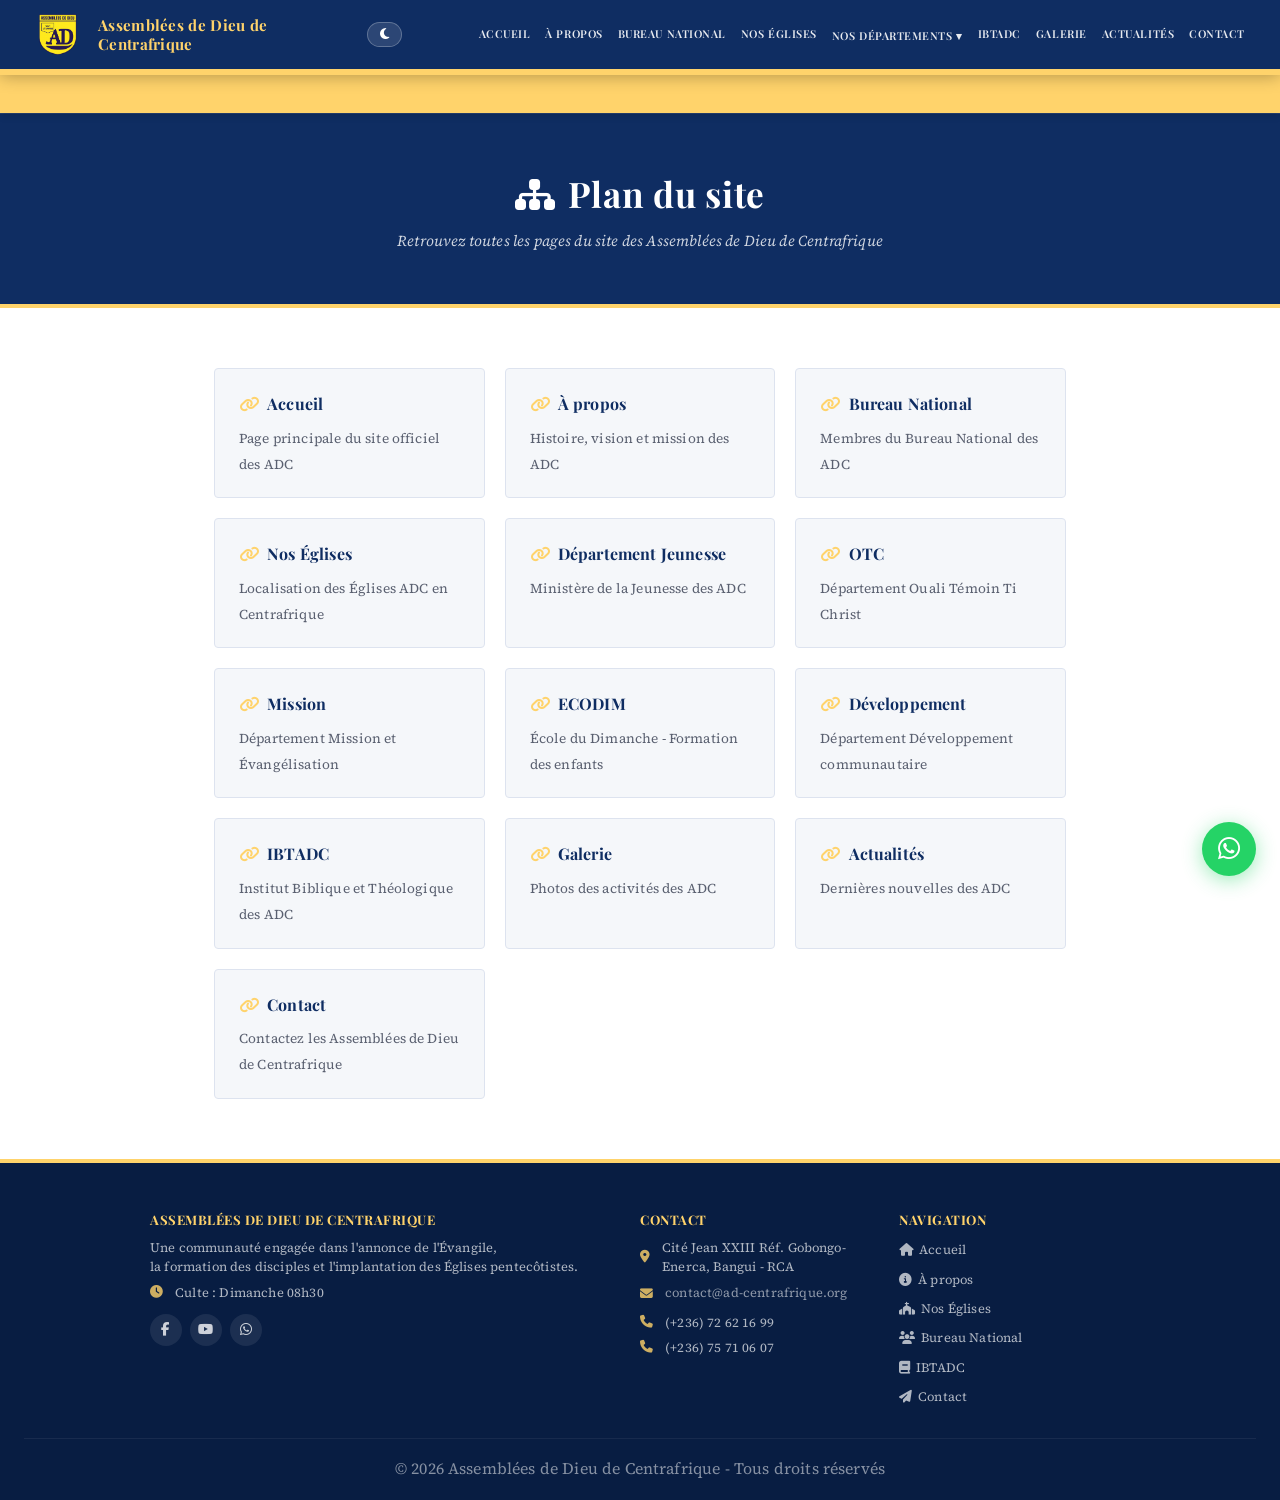
<file: sitemap.html>
<!DOCTYPE html>
<html lang="fr" data-theme="light">
<head>
  <meta charset="UTF-8">
  <meta name="viewport" content="width=device-width, initial-scale=1.0">
  <title>Plan du site - Assemblées de Dieu de Centrafrique</title>
  <meta name="keywords" content="plan du site ADC, sitemap Assemblées de Dieu Centrafrique">
  <meta name="description" content="Plan du site officiel des Assemblées de Dieu de Centrafrique (ADC). Accédez à toutes les pages : accueil, à propos, nos Églises, départements, IBTADC, galerie, actualités et contact.">
  <link rel="icon" type="image/png" href="images/logo.png">
  <link href="https://fonts.googleapis.com/css2?family=Poppins:wght@400;500;600;700;800&family=Lato:wght@300;400;700&display=swap" rel="stylesheet">
  <link rel="stylesheet" href="https://cdnjs.cloudflare.com/ajax/libs/font-awesome/6.5.0/css/all.min.css">
  <link rel="stylesheet" href="style.css">
  <link rel="canonical" href="https://www.ad-centrafrique.org/sitemap.html">
  <meta name="twitter:card" content="summary_large_image">
  <meta name="twitter:title" content="Plan du site - Assemblées de Dieu de Centrafrique">
  <meta name="twitter:description" content="Plan du site officiel des Assemblées de Dieu de Centrafrique (ADC). Accédez à toutes les pages : accueil, à propos, nos Églises, départements, IBTADC, galerie, actualités et contact.">
  <meta name="twitter:image" content="https://www.ad-centrafrique.org/images/logo.png">
  <!-- Google tag (gtag.js) -->
  <script async src="https://www.googletagmanager.com/gtag/js?id=G-X5NCX7YQ1T"></script>
  <script>
    window.dataLayer = window.dataLayer || [];
    function gtag(){dataLayer.push(arguments);}
    gtag('js', new Date());
    gtag('config', 'G-X5NCX7YQ1T');
  </script>
</head>
<body>

  <div id="reading-bar"></div>
  <button id="back-to-top" aria-label="Retour en haut"><i class="fa-solid fa-arrow-up"></i></button>
  <a id="whatsapp-btn" href="https://wa.me/23672634156" target="_blank" rel="noopener" aria-label="WhatsApp">
    <i class="fa-brands fa-whatsapp"></i>
  </a>

  <!-- HEADER -->
  <header class="header">
    <div class="logo-zone">
      <img src="images/logo.png" alt="Logo Assemblées de Dieu" class="logo">
      <h1>Assemblées de Dieu de Centrafrique</h1>
    </div>
    <div class="header-actions">
      <button class="dark-toggle" id="dark-toggle" aria-label="Mode sombre">
        <i class="fa-solid fa-moon"></i>
      </button>
      <div class="menu-toggle" id="hamburger" aria-label="Ouvrir le menu"><i class="fa-solid fa-bars"></i></div>
    </div>
    <nav aria-label="Navigation principale">
      <a href="index.html">Accueil</a>
      <a href="apropos.html">À propos</a>
      <a href="Bureau-National.html">Bureau National</a>
      <a href="NosEglises.html">Nos Églises</a>
      <div class="dropdown">
        <a href="#" class="dropdown-toggle" aria-haspopup="true">Nos Départements ▾</a>
        <div class="dropdown-menu" role="menu">
          <a href="jeunesse.html" role="menuitem"><i class="fa-solid fa-users fa-fw"></i> Jeunesse</a>
          <a href="otc.html" role="menuitem"><i class="fa-solid fa-heart fa-fw"></i> OTC</a>
          <a href="mission.html" role="menuitem"><i class="fa-solid fa-globe fa-fw"></i> Mission</a>
          <a href="ecodim.html" role="menuitem"><i class="fa-solid fa-child fa-fw"></i> ECODIM</a>
          <a href="developpement.html" role="menuitem"><i class="fa-solid fa-seedling fa-fw"></i> Développement</a>
        </div>
      </div>
      <a href="ibtadc.html">IBTADC</a>
      <a href="galerie.html">Galerie</a>
      <a href="actualites.html">Actualités</a>
      <a href="contact.html">Contact</a>
    </nav>
  </header>

  <div class="marquee-bar">
    <span class="marquee-inner">✝ Romains 1:16 - « Car je n'ai point honte de l'Évangile : c'est une puissance de Dieu pour le salut de quiconque croit. »&nbsp;&nbsp;&nbsp;&nbsp;&nbsp;&nbsp;</span>
  </div>

  <section class="page-banner">
    <h1><i class="fa-solid fa-sitemap" style="margin-right:12px;"></i>Plan du site</h1>
    <p>Retrouvez toutes les pages du site des Assemblées de Dieu de Centrafrique</p>
  </section>

  <section style="padding: 60px 24px; max-width: 900px; margin: 0 auto;">
    <div style="display: grid; grid-template-columns: repeat(auto-fit, minmax(260px, 1fr)); gap: 20px;">
      <a href="index.html" style="display:block; background:var(--bg); border:1px solid var(--border); border-radius:var(--radius); padding:20px 24px; transition:all 0.3s ease; text-decoration:none;">
        <div style="font-family:var(--font-title); font-weight:700; color:var(--primary); font-size:1rem; margin-bottom:6px;">
          <i class="fa-solid fa-link" style="color:var(--gold); margin-right:8px;"></i>Accueil
        </div>
        <div style="font-size:0.85rem; color:var(--text-light);">Page principale du site officiel des ADC</div>
      </a>
      <a href="apropos.html" style="display:block; background:var(--bg); border:1px solid var(--border); border-radius:var(--radius); padding:20px 24px; transition:all 0.3s ease; text-decoration:none;">
        <div style="font-family:var(--font-title); font-weight:700; color:var(--primary); font-size:1rem; margin-bottom:6px;">
          <i class="fa-solid fa-link" style="color:var(--gold); margin-right:8px;"></i>À propos
        </div>
        <div style="font-size:0.85rem; color:var(--text-light);">Histoire, vision et mission des ADC</div>
      </a>
      <a href="Bureau-National.html" style="display:block; background:var(--bg); border:1px solid var(--border); border-radius:var(--radius); padding:20px 24px; transition:all 0.3s ease; text-decoration:none;">
        <div style="font-family:var(--font-title); font-weight:700; color:var(--primary); font-size:1rem; margin-bottom:6px;">
          <i class="fa-solid fa-link" style="color:var(--gold); margin-right:8px;"></i>Bureau National
        </div>
        <div style="font-size:0.85rem; color:var(--text-light);">Membres du Bureau National des ADC</div>
      </a>
      <a href="NosEglises.html" style="display:block; background:var(--bg); border:1px solid var(--border); border-radius:var(--radius); padding:20px 24px; transition:all 0.3s ease; text-decoration:none;">
        <div style="font-family:var(--font-title); font-weight:700; color:var(--primary); font-size:1rem; margin-bottom:6px;">
          <i class="fa-solid fa-link" style="color:var(--gold); margin-right:8px;"></i>Nos Églises
        </div>
        <div style="font-size:0.85rem; color:var(--text-light);">Localisation des Églises ADC en Centrafrique</div>
      </a>
      <a href="jeunesse.html" style="display:block; background:var(--bg); border:1px solid var(--border); border-radius:var(--radius); padding:20px 24px; transition:all 0.3s ease; text-decoration:none;">
        <div style="font-family:var(--font-title); font-weight:700; color:var(--primary); font-size:1rem; margin-bottom:6px;">
          <i class="fa-solid fa-link" style="color:var(--gold); margin-right:8px;"></i>Département Jeunesse
        </div>
        <div style="font-size:0.85rem; color:var(--text-light);">Ministère de la Jeunesse des ADC</div>
      </a>
      <a href="otc.html" style="display:block; background:var(--bg); border:1px solid var(--border); border-radius:var(--radius); padding:20px 24px; transition:all 0.3s ease; text-decoration:none;">
        <div style="font-family:var(--font-title); font-weight:700; color:var(--primary); font-size:1rem; margin-bottom:6px;">
          <i class="fa-solid fa-link" style="color:var(--gold); margin-right:8px;"></i>OTC
        </div>
        <div style="font-size:0.85rem; color:var(--text-light);">Département Ouali Témoin Ti Christ</div>
      </a>
      <a href="mission.html" style="display:block; background:var(--bg); border:1px solid var(--border); border-radius:var(--radius); padding:20px 24px; transition:all 0.3s ease; text-decoration:none;">
        <div style="font-family:var(--font-title); font-weight:700; color:var(--primary); font-size:1rem; margin-bottom:6px;">
          <i class="fa-solid fa-link" style="color:var(--gold); margin-right:8px;"></i>Mission
        </div>
        <div style="font-size:0.85rem; color:var(--text-light);">Département Mission et Évangélisation</div>
      </a>
      <a href="ecodim.html" style="display:block; background:var(--bg); border:1px solid var(--border); border-radius:var(--radius); padding:20px 24px; transition:all 0.3s ease; text-decoration:none;">
        <div style="font-family:var(--font-title); font-weight:700; color:var(--primary); font-size:1rem; margin-bottom:6px;">
          <i class="fa-solid fa-link" style="color:var(--gold); margin-right:8px;"></i>ECODIM
        </div>
        <div style="font-size:0.85rem; color:var(--text-light);">École du Dimanche - Formation des enfants</div>
      </a>
      <a href="developpement.html" style="display:block; background:var(--bg); border:1px solid var(--border); border-radius:var(--radius); padding:20px 24px; transition:all 0.3s ease; text-decoration:none;">
        <div style="font-family:var(--font-title); font-weight:700; color:var(--primary); font-size:1rem; margin-bottom:6px;">
          <i class="fa-solid fa-link" style="color:var(--gold); margin-right:8px;"></i>Développement
        </div>
        <div style="font-size:0.85rem; color:var(--text-light);">Département Développement communautaire</div>
      </a>
      <a href="ibtadc.html" style="display:block; background:var(--bg); border:1px solid var(--border); border-radius:var(--radius); padding:20px 24px; transition:all 0.3s ease; text-decoration:none;">
        <div style="font-family:var(--font-title); font-weight:700; color:var(--primary); font-size:1rem; margin-bottom:6px;">
          <i class="fa-solid fa-link" style="color:var(--gold); margin-right:8px;"></i>IBTADC
        </div>
        <div style="font-size:0.85rem; color:var(--text-light);">Institut Biblique et Théologique des ADC</div>
      </a>
      <a href="galerie.html" style="display:block; background:var(--bg); border:1px solid var(--border); border-radius:var(--radius); padding:20px 24px; transition:all 0.3s ease; text-decoration:none;">
        <div style="font-family:var(--font-title); font-weight:700; color:var(--primary); font-size:1rem; margin-bottom:6px;">
          <i class="fa-solid fa-link" style="color:var(--gold); margin-right:8px;"></i>Galerie
        </div>
        <div style="font-size:0.85rem; color:var(--text-light);">Photos des activités des ADC</div>
      </a>
      <a href="actualites.html" style="display:block; background:var(--bg); border:1px solid var(--border); border-radius:var(--radius); padding:20px 24px; transition:all 0.3s ease; text-decoration:none;">
        <div style="font-family:var(--font-title); font-weight:700; color:var(--primary); font-size:1rem; margin-bottom:6px;">
          <i class="fa-solid fa-link" style="color:var(--gold); margin-right:8px;"></i>Actualités
        </div>
        <div style="font-size:0.85rem; color:var(--text-light);">Dernières nouvelles des ADC</div>
      </a>
      <a href="contact.html" style="display:block; background:var(--bg); border:1px solid var(--border); border-radius:var(--radius); padding:20px 24px; transition:all 0.3s ease; text-decoration:none;">
        <div style="font-family:var(--font-title); font-weight:700; color:var(--primary); font-size:1rem; margin-bottom:6px;">
          <i class="fa-solid fa-link" style="color:var(--gold); margin-right:8px;"></i>Contact
        </div>
        <div style="font-size:0.85rem; color:var(--text-light);">Contactez les Assemblées de Dieu de Centrafrique</div>
      </a>
    </div>
  </section>

  <!-- FOOTER -->
    <footer class="footer">
    <div class="footer-container">
      <div class="footer-section">
        <h3>Assemblées de Dieu de Centrafrique</h3>
        <p style="display:block; text-align:left;">Une communauté engagée dans l'annonce de l'Évangile,<br>la formation des disciples et l'implantation des Églises pentecôtistes.</p>
        <p><i class="fa-solid fa-clock" style="color:var(--gold);margin-right:6px;"></i>Culte : Dimanche 08h30</p>
        <div class="social-links">
          <a href="https://www.facebook.com/share/1DuqXiHyTP/" target="_blank" aria-label="Facebook"><i class="fa-brands fa-facebook-f"></i></a>
          <a href="https://www.youtube.com" target="_blank" aria-label="YouTube"><i class="fa-brands fa-youtube"></i></a>
          <a href="https://wa.me/23672634156" target="_blank" aria-label="WhatsApp"><i class="fa-brands fa-whatsapp"></i></a>
        </div>
      </div>
      <div class="footer-section">
        <h3>Contact</h3>
        <p><i class="fa-solid fa-location-dot" style="color:var(--gold);margin-right:6px;"></i>Cité Jean XXIII Réf. Gobongo-Enerca, Bangui - RCA</p>
        <p><i class="fa-solid fa-envelope" style="color:var(--gold);margin-right:6px;"></i><a href="mailto:contact@ad-centrafrique.org">contact@ad-centrafrique.org</a></p>
        <p><i class="fa-solid fa-phone" style="color:var(--gold);margin-right:6px;"></i>(+236) 72 62 16 99</p>
        <p><i class="fa-solid fa-phone" style="color:var(--gold);margin-right:6px;"></i>(+236) 75 71 06 07</p>
      </div>
      <div class="footer-section">
        <h3>Navigation</h3>
        <a href="index.html"><i class="fa-solid fa-house" style="margin-right:6px;"></i>Accueil</a>
        <a href="apropos.html"><i class="fa-solid fa-circle-info" style="margin-right:6px;"></i>À propos</a>
        <a href="NosEglises.html"><i class="fa-solid fa-church" style="margin-right:6px;"></i>Nos Églises</a>
        <a href="Bureau-National.html"><i class="fa-solid fa-users" style="margin-right:6px;"></i>Bureau National</a>
        <a href="ibtadc.html"><i class="fa-solid fa-book" style="margin-right:6px;"></i>IBTADC</a>
        <a href="contact.html"><i class="fa-solid fa-paper-plane" style="margin-right:6px;"></i>Contact</a>
      </div>
    </div>
    <div class="footer-bottom">
      <p>© 2026 Assemblées de Dieu de Centrafrique - Tous droits réservés</p>
    </div>
  </footer>

  <script src="adc.js"></script>
</body>
</html>
</file>
<file: style.css>
/* ============================================================
   ASSEMBLÉES DE DIEU DE CENTRAFRIQUE - STYLE PROFESSIONNEL
   Version Premium - Avril 2026
   ============================================================ */

/* ── GOOGLE FONTS ───────────────────────────────────────────── */
@import url('https://fonts.googleapis.com/css2?family=Playfair+Display:ital,wght@0,400;0,600;0,700;0,800;1,400;1,600&family=Source+Serif+4:ital,wght@0,300;0,400;0,600;1,300;1,400&family=Lato:wght@300;400;700&display=swap');

/* ── VARIABLES LIGHT MODE ───────────────────────────────────── */
:root {
  --primary:        #0f2d62;
  --primary-light:  #1a4a9e;
  --primary-dark:   #081d42;
  --gold:           #ffd36b;
  --gold-dark:      #e6b800;
  --white:          #ffffff;
  --bg:             #f5f7fa;
  --bg2:            #eef1f8;
  --text:           #1a1a2e;
  --text-light:     #5a6070;
  --border:         #dde3ef;
  --radius:         4px;
  --radius-sm:      3px;
  --shadow:         0 4px 24px rgba(15,45,98,0.12);
  --shadow-lg:      0 8px 40px rgba(15,45,98,0.18);
  --transition:     0.35s cubic-bezier(.4,0,.2,1);
  --font-title:     'Playfair Display', Georgia, serif;
  --font-body:      'Source Serif 4', Georgia, serif;
}

/* ── DARK MODE ──────────────────────────────────────────────── */
[data-theme="dark"] {
  --primary:        #1a4a9e;
  --primary-light:  #2563d4;
  --primary-dark:   #0f2d62;
  --gold:           #ffd36b;
  --gold-dark:      #e6b800;
  --white:          #1e2235;
  --bg:             #141828;
  --bg2:            #1a1f35;
  --text:           #e8eaf0;
  --text-light:     #9aa3b8;
  --border:         #2d3452;
  --shadow:         0 4px 24px rgba(0,0,0,0.35);
  --shadow-lg:      0 8px 40px rgba(0,0,0,0.45);
}

/* ── RESET ──────────────────────────────────────────────────── */
*, *::before, *::after { box-sizing: border-box; margin: 0; padding: 0; }
html { scroll-behavior: smooth; font-size: 16px; overflow-x: hidden; }
body {
  font-family: var(--font-body);
  color: var(--text);
  background: var(--white);
  line-height: 1.9;
  animation: pageIn 0.18s ease both;
  transition: background var(--transition), color var(--transition);
  letter-spacing: 0.01em;
}
@keyframes pageIn {
  from { opacity: 0; }
  to   { opacity: 1; }
}
img { max-width: 100%; display: block; }
a   { text-decoration: none; color: inherit; }
p   { text-align: justify; hyphens: auto; word-break: break-word; margin-bottom: 1.2rem; font-family: var(--font-body); font-size: 1rem; line-height: 1.9; }
h1,h2,h3,h4 { font-family: var(--font-title); line-height: 1.35; letter-spacing: 0.01em; }

/* ── BARRE DE PROGRESSION ───────────────────────────────────── */
#reading-bar {
  position: fixed; top: 0; left: 0; height: 3px; width: 0%;
  background: linear-gradient(90deg, var(--gold), var(--gold-dark));
  z-index: 9998; transition: width 0.1s linear;
}

/* ── LOADER ─────────────────────────────────────────────────── */
#loader {
  position: fixed; inset: 0; z-index: 9999;
  background: var(--primary);
  display: flex; align-items: center; justify-content: center;
  transition: opacity 0.5s ease;
}
.logo-box { text-align: center; }
.logo-loader { width: 90px; height: 90px; object-fit: contain; animation: pulse 1.2s ease-in-out infinite; }
@keyframes pulse { 0%,100%{transform:scale(1);opacity:1;} 50%{transform:scale(1.1);opacity:0.8;} }

/* ── HEADER ─────────────────────────────────────────────────── */
.header {
  position: sticky; top: 0; z-index: 1000;
  background: var(--primary);
  display: flex; align-items: center; justify-content: space-between;
  padding: 0 28px; height: 72px;
  box-shadow: 0 3px 0 var(--gold), 0 4px 16px rgba(0,0,0,0.3);
  transition: height var(--transition), padding var(--transition), background var(--transition);
  border-bottom: 3px solid var(--gold);
}
.header.shrink { height: 54px; padding: 0 28px; }
.logo-zone { display: flex; align-items: center; gap: 14px; flex-shrink: 0; }
.logo { width: 56px; height: 56px; object-fit: contain; transition: width var(--transition), height var(--transition); }
.header.shrink .logo { width: 44px; height: 44px; }
.logo-zone h1 { color: var(--gold); font-size: 0.95rem; font-weight: 700; line-height: 1.2; font-family: var(--font-title); letter-spacing: 0.02em; max-width: 200px; }
nav { display: flex; align-items: center; gap: 1px; }
nav a {
  color: rgba(255,255,255,0.9); font-size: 0.68rem; font-weight: 600;
  padding: 5px 7px; border-radius: 2px; white-space: nowrap;
  letter-spacing: 0.05em; text-transform: uppercase;
  transition: background var(--transition), color var(--transition);
  font-family: var(--font-title);
}
nav a:hover, nav a.active { background: var(--gold); color: var(--primary); font-weight: 700; }
.header-actions { display: flex; align-items: center; gap: 8px; }
.menu-toggle { display: none; font-size: 1.6rem; color: var(--white); cursor: pointer; padding: 4px 8px; background: none; border: none; }

/* ── DARK MODE TOGGLE ───────────────────────────────────────── */
.dark-toggle {
  background: rgba(255,255,255,0.12); border: 1.5px solid rgba(255,255,255,0.25);
  color: var(--white); border-radius: 50px; padding: 5px 12px;
  font-size: 0.78rem; cursor: pointer; display: flex; align-items: center; gap: 6px;
  transition: background var(--transition), border-color var(--transition);
  font-family: var(--font-title); font-weight: 500;
}
.dark-toggle:hover { background: var(--gold); color: var(--primary); border-color: var(--gold); }

/* ── DROPDOWN ───────────────────────────────────────────────── */
.dropdown { position: relative; }
.dropdown-toggle { cursor: pointer; }
.dropdown-menu {
  display: none; position: absolute; top: calc(100% + 8px); left: 0;
  background: var(--white); border-radius: var(--radius);
  box-shadow: var(--shadow-lg); min-width: 220px;
  border-top: 3px solid var(--gold); z-index: 200;
  animation: dropIn 0.2s ease;
}
@keyframes dropIn { from{opacity:0;transform:translateY(-8px);} to{opacity:1;transform:translateY(0);} }
.dropdown-menu.show { display: block; }
.dropdown-menu a {
  display: flex; align-items: center; gap: 10px;
  padding: 11px 18px; color: var(--text) !important;
  font-size: 0.83rem; border-bottom: 1px solid var(--border);
  transition: background var(--transition), color var(--transition);
  font-family: var(--font-body);
}
.dropdown-menu a:last-child { border-bottom: none; }
.dropdown-menu a:hover { background: var(--bg); color: var(--primary) !important; }
.dropdown-menu a i { width: 16px; color: var(--primary); }

/* ── FIL D'ARIANE ───────────────────────────────────────────── */
.breadcrumb {
  background: var(--bg2); padding: 10px 28px;
  font-size: 0.78rem; color: var(--text-light);
  display: flex; align-items: center; gap: 6px;
  border-bottom: 1px solid var(--border);
  font-family: var(--font-body);
}
.breadcrumb a { color: var(--primary); font-weight: 600; }
.breadcrumb a:hover { text-decoration: underline; }
.breadcrumb span { color: var(--text-light); }

/* ── MARQUEE ────────────────────────────────────────────────── */
.marquee-bar {
  background: var(--gold); color: var(--primary);
  font-size: 0.82rem; font-weight: 700;
  padding: 8px 0; overflow: hidden; white-space: nowrap;
  font-family: var(--font-title);
  position: sticky; top: 68px; z-index: 998;
  box-shadow: 0 2px 8px rgba(0,0,0,0.15);
  transition: top var(--transition);
}
.marquee-inner { display: inline-block; animation: marquee 30s linear infinite; padding-left: 100%; }
@keyframes marquee { from{transform:translateX(0);} to{transform:translateX(-100%);} }

/* ── PAGE BANNER ────────────────────────────────────────────── */
.page-banner {
  background: var(--primary);
  color: var(--white); text-align: center;
  padding: 56px 24px 48px;
  border-bottom: 4px solid var(--gold);
  border-top: 1px solid rgba(255,255,255,0.1);
}
.page-banner h1 { font-size: clamp(1.5rem, 3.5vw, 2.2rem); font-weight: 700; margin-bottom: 10px; font-family: var(--font-title); letter-spacing: 0.02em; }
.page-banner p  { color: rgba(255,255,255,0.8); font-size: 0.95rem; margin: 0; text-align: center; font-style: italic; font-family: var(--font-body); }

/* ── SECTION TITLE ──────────────────────────────────────────── */
.section-title {
  text-align: center; font-size: clamp(1.3rem, 3vw, 1.85rem);
  font-weight: 700; color: var(--primary);
  margin-bottom: 36px; font-family: var(--font-title);
  letter-spacing: 0.02em;
}
.section-title::before {
  content: '✦'; display: block; color: var(--gold); font-size: 0.9rem; margin-bottom: 6px;
}
.section-title::after {
  content: ''; display: block; width: 80px; height: 2px;
  background: var(--gold); margin: 12px auto 0;
}

/* ── FADE-IN AU SCROLL ──────────────────────────────────────── */
.fade-in { opacity: 0; transform: translateY(28px); transition: opacity 0.65s ease, transform 0.65s ease; }
.fade-in.visible { opacity: 1; transform: translateY(0); }

/* ── BUTTONS ────────────────────────────────────────────────── */
.btn-primary {
  display: inline-flex; align-items: center; gap: 8px;
  background: var(--primary); color: var(--white);
  padding: 11px 26px; border-radius: 3px; font-weight: 600; font-size: 0.88rem;
  border: 2px solid var(--primary);
  letter-spacing: 0.04em; text-transform: uppercase;
  transition: background var(--transition), color var(--transition), border-color var(--transition);
  font-family: var(--font-title);
}
.btn-primary:hover { background: var(--white); color: var(--primary); }
.btn-gold {
  display: inline-flex; align-items: center; gap: 8px;
  background: var(--gold); color: var(--primary);
  padding: 11px 26px; border-radius: 3px; font-weight: 700; font-size: 0.88rem;
  border: 2px solid var(--gold-dark);
  letter-spacing: 0.04em; text-transform: uppercase;
  transition: background var(--transition), color var(--transition);
  font-family: var(--font-title);
}
.btn-gold:hover { background: var(--gold-dark); }
.btn-hero {
  display: inline-flex; align-items: center; gap: 8px;
  background: var(--gold); color: var(--primary);
  padding: 13px 32px; border-radius: 3px; font-weight: 700; font-size: 0.95rem;
  border: 2px solid var(--gold-dark);
  letter-spacing: 0.04em; text-transform: uppercase;
  transition: background var(--transition), color var(--transition);
  font-family: var(--font-title);
}
.btn-hero:hover { background: var(--white); color: var(--primary); border-color: var(--white); }

/* ── SLIDER ─────────────────────────────────────────────────── */
.slider-section { position: relative; width: 100%; height: clamp(320px, 55vw, 560px); overflow: hidden; perspective: 1200px; }
.slider-wrapper { display: flex; width: 100%; height: 100%; transition: transform 0.85s cubic-bezier(.4,0,.2,1); will-change: transform; transform-style: preserve-3d; }
.slide { min-width: 100%; width: 100%; height: 100%; position: relative; overflow: hidden; flex-shrink: 0; flex-grow: 0; transform-style: preserve-3d; transition: transform 0.85s cubic-bezier(.4,0,.2,1), opacity 0.85s ease; opacity: 0.6; transform: scale(0.97) rotateY(2deg); }
.slide.active { opacity: 1; transform: scale(1) rotateY(0deg); }
.slide img { width: 100%; height: 100%; object-fit: cover; filter: brightness(0.95); transition: transform 8s ease; }
.slide.active img { transform: scale(1.06); }
.slide-overlay {
  position: absolute; inset: 0;
  background: linear-gradient(to bottom, rgba(10,30,70,0.20) 0%, rgba(10,30,70,0.45) 100%);
  display: flex; flex-direction: column; align-items: center; justify-content: center;
  text-align: center; padding: 24px;
}
.slide-overlay h2 {
  color: #ffffff; font-size: clamp(1.4rem, 3.5vw, 2.4rem); font-weight: 800;
  text-shadow: 0 3px 20px rgba(0,0,0,0.85), 0 1px 4px rgba(0,0,0,0.9); max-width: 700px; margin-bottom: 24px;
  font-family: var(--font-title);
}
.slider-prev, .slider-next {
  position: absolute; top: 50%; transform: translateY(-50%);
  background: rgba(255,255,255,0.18); border: 2px solid rgba(255,255,255,0.45);
  color: var(--white); font-size: 1.2rem; width: 46px; height: 46px; border-radius: 50%;
  cursor: pointer; display: flex; align-items: center; justify-content: center;
  transition: background var(--transition), border-color var(--transition); z-index: 10;
}
.slider-prev { left: 18px; }
.slider-next { right: 18px; }
.slider-prev:hover, .slider-next:hover { background: var(--gold); color: var(--primary); border-color: var(--gold); }
.slider-dots { position: absolute; bottom: 18px; left: 50%; transform: translateX(-50%); display: flex; gap: 8px; z-index: 10; }
.slider-dot { width: 10px; height: 10px; border-radius: 50%; background: rgba(255,255,255,0.45); border: 2px solid rgba(255,255,255,0.8); cursor: pointer; transition: background var(--transition), transform var(--transition); }
.slider-dot.active { background: var(--gold); border-color: var(--gold); transform: scale(1.3); }

/* ── STATS ──────────────────────────────────────────────────── */
.stats-section { background: var(--primary); padding: 48px 24px; }
.stats-grid { display: grid; grid-template-columns: repeat(auto-fit, minmax(150px, 1fr)); gap: 20px; max-width: 960px; margin: 0 auto; }
.stat-card { background: rgba(255,255,255,0.08); border-radius: var(--radius); padding: 30px 16px; text-align: center; border-bottom: 3px solid var(--gold); transition: transform var(--transition), background var(--transition); }
.stat-card:hover { transform: translateY(-5px); background: rgba(255,255,255,0.14); }
.stat-number { font-size: clamp(1.8rem, 4vw, 2.6rem); font-weight: 800; color: var(--gold); line-height: 1; font-family: var(--font-title); }
.stat-label  { color: rgba(255,255,255,0.82); font-size: 0.82rem; margin-top: 6px; font-family: var(--font-body); }

/* ── ACTUALITÉS ACCUEIL ─────────────────────────────────────── */
.actu-section-home { padding: 70px 24px; background: var(--white); }
.actu-banner {
  max-width: 980px; margin: 0 auto; border-radius: var(--radius);
  overflow: hidden; box-shadow: var(--shadow-lg);
  display: grid; grid-template-columns: 1fr 1fr;
}
.actu-banner-img { position: relative; min-height: 280px; }
.actu-banner-img img { width: 100%; height: 100%; object-fit: cover; filter: brightness(0.88); }
.actu-banner-overlay { position: absolute; inset: 0; background: rgba(15,45,98,0.15); }
.actu-banner-text {
  background: var(--primary); color: var(--white);
  padding: 40px 34px; display: flex; flex-direction: column; justify-content: center; gap: 16px;
}
.actu-badge {
  display: inline-block; background: var(--gold); color: var(--primary);
  font-size: 0.72rem; font-weight: 700; padding: 4px 14px;
  border-radius: 50px; text-transform: uppercase; letter-spacing: 0.5px; width: fit-content;
  font-family: var(--font-title);
}
.actu-banner-text h3 { font-size: 1.2rem; line-height: 1.35; font-family: var(--font-title); }
.actu-banner-text p  { font-size: 0.85rem; opacity: 0.88; margin: 0; }

/* ── PRÉSIDENT ──────────────────────────────────────────────── */
.president-section { padding: 70px 24px; background: var(--bg); }
.president-inner { max-width: 980px; margin: 0 auto; display: flex; gap: 52px; align-items: flex-start; }
.president-photo-wrap { flex-shrink: 0; text-align: center; margin-top: 60px; }
.president-photo {
  width: 200px; height: 220px; object-fit: cover; object-position: top center;
  border-radius: var(--radius); border: 5px solid var(--gold);
  box-shadow: var(--shadow-lg);
}
.president-caption { font-size: 0.78rem; color: var(--text-light); margin-top: 10px; text-align: center; font-family: var(--font-body); }
.president-message blockquote {
  border-left: 4px solid var(--gold); padding: 16px 20px; margin-bottom: 20px;
  background: var(--white); border-radius: 0 var(--radius) var(--radius) 0;
  font-style: italic; color: var(--text-light); font-size: 0.9rem;
  box-shadow: var(--shadow);
}
.president-message h2 { font-size: 1.5rem; color: var(--primary); margin-bottom: 16px; font-family: var(--font-title); }
.president-message p  { color: var(--text-light); font-size: 0.9rem; }
.president-sig { font-weight: 700; color: var(--primary); font-style: italic; margin-top: 8px; font-family: var(--font-title); }

/* ── DÉPARTEMENTS ───────────────────────────────────────────── */
.dept-section { padding: 70px 24px; background: var(--white); }
.dept-grid { display: grid; grid-template-columns: repeat(auto-fit, minmax(160px, 1fr)); gap: 20px; max-width: 980px; margin: 0 auto; }
.dept-card {
  background: var(--bg); border-radius: var(--radius); padding: 32px 18px;
  text-align: center; border-bottom: 3px solid var(--primary);
  border-top: 1px solid var(--border); border-left: 1px solid var(--border); border-right: 1px solid var(--border);
  box-shadow: 0 2px 8px rgba(15,45,98,0.08); transition: box-shadow var(--transition), border-color var(--transition);
  cursor: pointer;
}
.dept-card:hover { box-shadow: 0 4px 20px rgba(15,45,98,0.15); border-bottom-color: var(--gold); }
.dept-card i { font-size: 2rem; color: var(--primary); margin-bottom: 14px; transition: color var(--transition); }
.dept-card:hover i { color: var(--gold-dark); }
.dept-card h3 { font-size: 0.9rem; font-weight: 700; color: var(--primary); font-family: var(--font-title); margin-bottom: 8px; }
.dept-card p { font-size: 0.82rem; color: var(--text-light); text-align: center !important; margin: 0; line-height: 1.5; }

/* ── GALERIE ACCUEIL ────────────────────────────────────────── */
.galerie-section-home { padding: 70px 24px; background: var(--bg); }
.galerie-grid-home { display: grid; grid-template-columns: repeat(3, 1fr); gap: 16px; max-width: 980px; margin: 0 auto 32px; }
.galerie-item { position: relative; border-radius: var(--radius); overflow: hidden; cursor: pointer; aspect-ratio: 4/3; }
.galerie-item img { width: 100%; height: 100%; object-fit: cover; transition: transform 0.5s ease, filter 0.5s ease; }
.galerie-item:hover img { transform: scale(1.08); filter: brightness(0.75); }
.galerie-item-overlay {
  position: absolute; inset: 0; background: rgba(15,45,98,0.55);
  display: flex; align-items: center; justify-content: center;
  opacity: 0; transition: opacity var(--transition);
}
.galerie-item:hover .galerie-item-overlay { opacity: 1; }
.galerie-item-overlay i { color: var(--white); font-size: 2rem; }

/* ── CARTE ──────────────────────────────────────────────────── */
.carte-section { padding: 70px 24px; background: var(--white); }
.carte-inner { max-width: 980px; margin: 0 auto; }
#map { height: 420px; border-radius: var(--radius); box-shadow: var(--shadow-lg); border: 3px solid var(--gold); }

/* ── TÉMOIGNAGES ────────────────────────────────────────────── */
.temoignages-section { padding: 70px 24px; background: var(--primary); }
.temoignages-section .section-title { color: var(--gold); }
.temoignages-section .section-title::after { background: var(--white); }
.temoignages-grid { display: grid; grid-template-columns: repeat(auto-fit, minmax(260px, 1fr)); gap: 24px; max-width: 980px; margin: 0 auto; }
.temoignage-card {
  background: rgba(255,255,255,0.08); border-radius: var(--radius);
  padding: 32px 24px; border-left: 4px solid var(--gold);
  transition: transform var(--transition), background var(--transition);
}
.temoignage-card:hover { transform: translateY(-4px); background: rgba(255,255,255,0.14); }
.temoignage-card p { color: rgba(255,255,255,0.88); font-style: italic; font-size: 0.9rem; margin-bottom: 16px; }
.temoignage-author { display: flex; align-items: center; gap: 12px; }
.temoignage-author img { width: 46px; height: 46px; border-radius: 50%; object-fit: cover; border: 2px solid var(--gold); }
.temoignage-author strong { color: var(--gold); font-size: 0.85rem; font-family: var(--font-title); display: block; }
.temoignage-author span { color: rgba(255,255,255,0.65); font-size: 0.78rem; }

/* ── FOOTER ─────────────────────────────────────────────────── */
.footer {
  background: var(--primary-dark); color: rgba(255,255,255,0.85);
  padding: 48px 24px 16px;
  border-top: 4px solid var(--gold);
}
.footer-container {
  display: grid; grid-template-columns: 2fr 1fr 1fr;
  gap: 28px; max-width: 980px; margin: 0 auto 24px;
  align-items: start;
}
.footer-section { text-align: left; }
.footer-section h3 { color: var(--gold); font-size: 0.82rem; font-weight: 700; margin-bottom: 10px; text-transform: uppercase; letter-spacing: 0.5px; font-family: var(--font-title); }
.footer-section p { font-size: 0.8rem; opacity: 0.8; margin-bottom: 6px; text-align: left !important; line-height: 1.5; display: flex; align-items: center; gap: 6px; }
.footer-section p i { flex-shrink: 0; }
.footer-section a { display: block; font-size: 0.8rem; opacity: 0.8; margin-bottom: 5px; transition: opacity var(--transition), color var(--transition); }
.footer-section a:hover { opacity: 1; color: var(--gold); }
.footer-brand p { font-size: 0.8rem; opacity: 0.8; margin-bottom: 8px; text-align: left !important; }
.footer-social { display: flex; gap: 8px; margin-top: 12px; }
.footer-social a, .social-links a {
  width: 32px; height: 32px; border-radius: 50%;
  background: rgba(255,255,255,0.1); display: flex; align-items: center; justify-content: center;
  color: var(--white); font-size: 0.85rem; transition: background var(--transition), transform var(--transition);
}
.footer-social a:hover, .social-links a:hover { background: var(--gold); color: var(--primary); transform: translateY(-3px); }
.social-links { display: flex; gap: 8px; margin-top: 12px; }
.footer h4 { color: var(--gold); font-size: 0.82rem; font-weight: 700; margin-bottom: 10px; text-transform: uppercase; letter-spacing: 0.5px; font-family: var(--font-title); }
.footer ul { list-style: none; }
.footer ul li { margin-bottom: 6px; }
.footer ul li a { font-size: 0.8rem; opacity: 0.8; transition: opacity var(--transition), color var(--transition); }
.footer ul li a:hover { opacity: 1; color: var(--gold); }
.footer-culte p { font-size: 0.8rem; opacity: 0.8; margin-bottom: 5px; }
.footer-culte strong { color: var(--gold); }
.footer-bottom {
  border-top: 1px solid rgba(255,255,255,0.1); padding-top: 14px;
  text-align: center; font-size: 0.75rem; opacity: 0.6;
  max-width: 100%; margin: 0;
}
.footer-bottom p { text-align: center !important; margin: 0; }

/* ── LIGHTBOX ───────────────────────────────────────────────── */
html.lb-open { overflow: hidden !important; }
#lightbox {
  display: none; position: fixed; inset: 0; z-index: 9000;
  background: rgba(0,0,0,0.92); align-items: center; justify-content: center;
  animation: fadeIn 0.3s ease;
}
#lightbox.open { display: flex; }
.lightbox-full {
  display: none; position: fixed; inset: 0; z-index: 9000;
  background: rgba(0,0,0,0.92); align-items: center; justify-content: center;
  flex-direction: column;
}
.lightbox-full.open { display: flex; }
.lightbox-full img { max-width: 90vw; max-height: 85vh; border-radius: var(--radius); box-shadow: 0 0 60px rgba(0,0,0,0.6); }
.lightbox-full button { position: absolute; color: var(--white); font-size: 1.4rem; background: rgba(255,255,255,0.12); border: none; border-radius: 50%; width: 48px; height: 48px; cursor: pointer; display: flex; align-items: center; justify-content: center; transition: background var(--transition); }
.lightbox-full #lightbox-close-full { top: 20px; right: 28px; }
.lightbox-full #lightbox-prev { top: 50%; left: 20px; transform: translateY(-50%); }
.lightbox-full #lightbox-next { top: 50%; right: 20px; transform: translateY(-50%); }
.lightbox-full button:hover { background: var(--gold); color: var(--primary); }
@keyframes fadeIn { from{opacity:0;} to{opacity:1;} }
#lightbox img { max-width: 90vw; max-height: 85vh; border-radius: var(--radius); box-shadow: 0 0 60px rgba(0,0,0,0.6); }
#lightbox-close {
  position: absolute; top: 20px; right: 28px;
  color: var(--white); font-size: 2rem; cursor: pointer;
  background: rgba(255,255,255,0.1); border: none; border-radius: 50%;
  width: 48px; height: 48px; display: flex; align-items: center; justify-content: center;
  transition: background var(--transition);
}
#lightbox-close:hover { background: var(--gold); color: var(--primary); }
#lightbox-prev, #lightbox-next {
  position: absolute; top: 50%; transform: translateY(-50%);
  background: rgba(255,255,255,0.12); border: 2px solid rgba(255,255,255,0.3);
  color: var(--white); font-size: 1.4rem; width: 52px; height: 52px;
  border-radius: 50%; cursor: pointer; display: flex; align-items: center; justify-content: center;
  transition: background var(--transition); border: none;
}
#lightbox-prev { left: 20px; }
#lightbox-next { right: 20px; }
#lightbox-prev:hover, #lightbox-next:hover { background: var(--gold); color: var(--primary); }

/* ── BOUTON RETOUR EN HAUT ──────────────────────────────────── */
#back-to-top {
  position: fixed; bottom: 90px; right: 24px; z-index: 800;
  background: var(--primary); color: var(--white);
  width: 46px; height: 46px; border-radius: 50%; border: none;
  font-size: 1.1rem; cursor: pointer; display: flex; align-items: center; justify-content: center;
  box-shadow: var(--shadow); opacity: 0; pointer-events: none;
  transition: opacity var(--transition), transform var(--transition), background var(--transition);
}
#back-to-top.visible { opacity: 1; pointer-events: all; }
#back-to-top:hover { background: var(--gold); color: var(--primary); transform: translateY(-3px); }

/* ── BOUTON WHATSAPP FLOTTANT ───────────────────────────────── */
#whatsapp-btn {
  position: fixed; bottom: 24px; right: 24px; z-index: 800;
  background: #25d366; color: var(--white);
  width: 54px; height: 54px; border-radius: 50%;
  display: flex; align-items: center; justify-content: center;
  font-size: 1.6rem; box-shadow: 0 4px 20px rgba(37,211,102,0.45);
  transition: transform var(--transition), box-shadow var(--transition);
  animation: waBounce 2s ease-in-out infinite;
}
#whatsapp-btn:hover { transform: scale(1.12); box-shadow: 0 8px 30px rgba(37,211,102,0.6); animation: none; }
@keyframes waBounce { 0%,100%{transform:scale(1);} 50%{transform:scale(1.06);} }

/* ── PAGE ACTUALITÉS ────────────────────────────────────────── */
.actu-article { max-width: 820px; margin: 0 auto; padding: 56px 24px; }
.actu-tag { display: inline-block; background: var(--gold); color: var(--primary); font-size: 0.72rem; font-weight: 700; padding: 4px 14px; border-radius: 50px; text-transform: uppercase; margin-bottom: 16px; font-family: var(--font-title); }
.actu-meta { font-size: 0.82rem; color: var(--text-light); margin-bottom: 24px; display: flex; gap: 16px; flex-wrap: wrap; }
.actu-meta i { color: var(--primary); }
.actu-article h2 { font-size: 1.8rem; color: var(--primary); margin-bottom: 20px; font-family: var(--font-title); }
.actu-article h3 { font-size: 1.1rem; color: var(--primary); margin: 28px 0 12px; border-left: 4px solid var(--gold); padding-left: 12px; font-family: var(--font-title); }
.actu-article p { color: var(--text-light); }
.actu-photos-grid { display: grid; grid-template-columns: 1fr 1fr; gap: 16px; margin: 32px 0; }
.actu-photos-grid img { border-radius: var(--radius); box-shadow: var(--shadow); cursor: pointer; transition: transform var(--transition); }
.actu-photos-grid img:hover { transform: scale(1.02); }

/* ── PAGE BUREAU NATIONAL ───────────────────────────────────── */
.bureau-section { padding: 56px 24px; }
.bureau-inner { max-width: 980px; margin: 0 auto; }
.president-card {
  display: grid; grid-template-columns: 220px 1fr; gap: 36px;
  background: linear-gradient(135deg, var(--primary) 0%, var(--primary-light) 100%);
  border-radius: var(--radius); padding: 40px; margin-bottom: 48px;
  box-shadow: var(--shadow-lg); align-items: center;
}
.president-card img { width: 220px; height: 260px; object-fit: cover; object-position: top center; border-radius: var(--radius); border: 4px solid var(--gold); }
.president-card-info h2 { color: var(--gold); font-size: 1.4rem; margin-bottom: 6px; font-family: var(--font-title); }
.president-card-info h3 { color: rgba(255,255,255,0.75); font-size: 0.9rem; font-weight: 400; margin-bottom: 16px; }
.president-card-info p { color: rgba(255,255,255,0.85); font-size: 0.88rem; }
.president-card-btns { display: flex; gap: 10px; flex-wrap: wrap; margin-top: 20px; }
.president-card-btns a {
  display: inline-flex; align-items: center; gap: 6px;
  padding: 8px 18px; border-radius: 50px; font-size: 0.8rem; font-weight: 600;
  transition: transform var(--transition), box-shadow var(--transition);
  font-family: var(--font-title);
}
.president-card-btns a:hover { transform: translateY(-2px); }
.btn-fb { background: #1877f2; color: #fff; }
.btn-wa { background: #25d366; color: #fff; }
.btn-em { background: var(--gold); color: var(--primary); }
.membres-grid { display: grid; grid-template-columns: repeat(auto-fit, minmax(200px, 1fr)); gap: 24px; }
.membre-card {
  background: var(--white); border-radius: var(--radius); padding: 0 0 20px 0;
  text-align: center; box-shadow: var(--shadow); overflow: hidden;
  border-top: none; transition: transform var(--transition), box-shadow var(--transition);
}
.membre-card:hover { transform: translateY(-6px); box-shadow: var(--shadow-lg); }
.membre-card img { width: 100%; height: 280px; object-fit: cover; object-position: center center; border-radius: 8px 8px 0 0; border: 4px solid var(--gold); margin: 0 0 16px 0; display: block; box-shadow: 0 4px 16px rgba(200,168,75,0.25); }
.membre-card h3 { font-size: 0.88rem; color: var(--primary); font-weight: 700; margin-bottom: 4px; font-family: var(--font-title); padding: 0 14px; text-align: center; }
.membre-card .role { font-size: 0.78rem; color: var(--text-light); padding: 0 14px; text-align: center; }

/* ── PAGE À PROPOS ──────────────────────────────────────────── */
.apropos-section { padding: 56px 24px; }
.apropos-inner { max-width: 860px; margin: 0 auto; }
.apropos-inner h2 { font-size: 1.3rem; color: var(--primary); margin: 36px 0 14px; border-left: 4px solid var(--gold); padding-left: 14px; font-family: var(--font-title); }
.apropos-inner p { color: var(--text-light); }
.badges { display: flex; gap: 12px; flex-wrap: wrap; margin: 24px 0; }
.badge { background: var(--bg2); border: 1.5px solid var(--border); border-radius: 50px; padding: 8px 18px; font-size: 0.82rem; font-weight: 600; color: var(--primary); display: flex; align-items: center; gap: 8px; font-family: var(--font-title); }
.badge i { color: var(--gold-dark); }
.timeline { position: relative; padding-left: 28px; margin: 28px 0; }
.timeline::before { content:''; position:absolute; left:8px; top:0; bottom:0; width:2px; background: var(--border); }
.timeline-item { position: relative; margin-bottom: 24px; }
.timeline-item::before { content:''; position:absolute; left:-24px; top:6px; width:12px; height:12px; border-radius:50%; background:var(--gold); border:2px solid var(--primary); }
.timeline-item h4 { font-size: 0.9rem; color: var(--primary); font-weight: 700; font-family: var(--font-title); }
.timeline-item p { font-size: 0.85rem; color: var(--text-light); margin: 4px 0 0; }
.valeurs-grid { display: grid; grid-template-columns: repeat(auto-fit, minmax(180px, 1fr)); gap: 16px; margin: 24px 0; }
.valeur-card { background: var(--bg); border-radius: var(--radius); padding: 24px 18px; text-align: center; border-top: 4px solid var(--gold); box-shadow: var(--shadow); }
.valeur-card i { font-size: 1.8rem; color: var(--primary); margin-bottom: 10px; display: block; }
.valeur-card h4 { font-size: 0.88rem; color: var(--primary); font-weight: 700; font-family: var(--font-title); margin-bottom: 8px; }
.valeur-card p { font-size: 0.82rem; color: var(--text-light); text-align: center !important; margin: 0; line-height: 1.5; }

/* ── 12 VÉRITÉS FONDAMENTALES (accordéon) ──────────────────── */
.verites-accordion { margin: 20px 0 32px; }
.verite-item {
  border: 1px solid var(--border); border-radius: var(--radius);
  margin-bottom: 8px; overflow: hidden;
  background: var(--white); box-shadow: var(--shadow);
  transition: box-shadow var(--transition);
}
.verite-item:hover { box-shadow: var(--shadow-lg); }
.verite-item summary {
  display: flex; align-items: center; gap: 12px;
  padding: 14px 18px; cursor: pointer;
  font-weight: 600; font-size: 0.9rem; color: var(--primary);
  font-family: var(--font-title); list-style: none;
  user-select: none;
}
.verite-item summary::-webkit-details-marker { display: none; }
.verite-item summary::after {
  content: '\002B'; margin-left: auto; font-size: 1.1rem;
  color: var(--gold); font-weight: 700; transition: transform var(--transition);
}
.verite-item[open] summary::after { content: '\2212'; }
.verite-item[open] { border-color: var(--gold); }
.verite-item[open] summary { color: var(--primary-dark); border-bottom: 1px solid var(--border); }
.verite-item p { padding: 14px 18px 16px; font-size: 0.85rem; color: var(--text); line-height: 1.7; margin: 0; text-align: left; }
.verite-num {
  min-width: 26px; height: 26px; border-radius: 50%;
  background: var(--primary); color: #fff;
  display: inline-flex; align-items: center; justify-content: center;
  font-size: 0.75rem; font-weight: 700; flex-shrink: 0;
}

/* ── ENCART RESPONSABLE DÉPARTEMENT ────────────────────────── */
.dept-responsable {
  display: flex; align-items: center; gap: 24px;
  background: var(--white); border-radius: var(--radius);
  padding: 24px; box-shadow: var(--shadow);
  border-left: 5px solid var(--gold); margin-bottom: 36px;
}
.dept-responsable-photo {
  width: 130px; height: 150px; border-radius: 10px;
  object-fit: cover; object-position: top center; border: 3px solid var(--gold);
  flex-shrink: 0; background: #fff;
}
.dept-responsable-photo-placeholder {
  width: 100px; height: 100px; border-radius: 50%;
  border: 3px dashed var(--gold); flex-shrink: 0;
  background: var(--bg); display: flex; flex-direction: column;
  align-items: center; justify-content: center; gap: 6px;
  color: var(--text-light); font-size: 0.72rem; text-align: center;
}
.dept-responsable-photo-placeholder i { font-size: 2rem; color: var(--gold); }
.dept-responsable-info h3 { font-size: 1rem; color: var(--primary); font-family: var(--font-title); font-weight: 700; margin-bottom: 4px; }
.dept-responsable-info p { font-size: 0.82rem; color: var(--text-light); margin: 0; text-align: left !important; }
.dept-responsable-info .dept-responsable-role { color: var(--gold-dark); font-weight: 600; font-size: 0.8rem; }
@media (max-width: 600px) {
  .dept-responsable { flex-direction: column; text-align: center; }
  .dept-responsable-info p { text-align: center !important; }
}

/* ── PAGE OTC ───────────────────────────────────────────────── */
.otc-section { padding: 56px 24px; }
.otc-inner { max-width: 900px; margin: 0 auto; }
.otc-inner h2 { font-size: 1.3rem; font-weight: 700; color: var(--primary); margin: 32px 0 14px; border-left: 4px solid var(--gold); padding-left: 14px; font-family: var(--font-title); }
.otc-axes { display: grid; grid-template-columns: repeat(auto-fit, minmax(180px, 1fr)); gap: 16px; margin: 24px 0; }
.otc-axe { background: var(--white); border-radius: var(--radius); padding: 24px 18px; text-align: center; box-shadow: var(--shadow); border-top: 4px solid var(--primary); transition: transform var(--transition); }
.otc-axe:hover { transform: translateY(-4px); }
.otc-axe i { font-size: 1.8rem; color: var(--gold-dark); margin-bottom: 10px; }
.otc-axe h4 { font-size: 0.95rem; color: var(--primary); margin-bottom: 8px; font-family: var(--font-title); }
.otc-axe p { font-size: 0.82rem; color: var(--text-light); margin: 0; text-align: center; }

/* ── PAGES DÉPARTEMENTS ─────────────────────────────────────── */
.dept-page-section { padding: 56px 24px; }
.dept-page-inner { max-width: 900px; margin: 0 auto; }
.dept-page-inner h2 { font-size: 1.3rem; font-weight: 700; color: var(--primary); margin: 32px 0 14px; border-left: 4px solid var(--gold); padding-left: 14px; font-family: var(--font-title); }
.dept-axes { display: grid; grid-template-columns: repeat(auto-fit, minmax(180px, 1fr)); gap: 16px; margin: 24px 0; }
.dept-axe { background: var(--white); border-radius: var(--radius); padding: 24px 18px; text-align: center; box-shadow: var(--shadow); border-top: 4px solid var(--gold); transition: transform var(--transition); }
.dept-axe:hover { transform: translateY(-4px); }
.dept-axe i { font-size: 1.8rem; color: var(--primary); margin-bottom: 10px; }
.dept-axe h4 { font-size: 0.95rem; color: var(--primary); margin-bottom: 8px; font-family: var(--font-title); }
.dept-axe p { font-size: 0.82rem; color: var(--text-light); margin: 0; text-align: center; }

/* ── PAGE GALERIE ───────────────────────────────────────────── */
.galerie-section { padding: 56px 24px; }
.galerie-inner { max-width: 980px; margin: 0 auto; }
.galerie-grid { display: grid; grid-template-columns: repeat(3, 1fr); gap: 14px; }
.galerie-grid .galerie-item { aspect-ratio: 4/3; }

/* ── PAGE NOS ÉGLISES ───────────────────────────────────────── */
.eglises-section { padding: 56px 24px; }
.eglises-inner { max-width: 980px; margin: 0 auto; }
.eglises-grid { display: grid; grid-template-columns: repeat(auto-fit, minmax(220px, 1fr)); gap: 20px; margin-top: 36px; }
.eglise-card { background: var(--white); border-radius: var(--radius); padding: 24px; box-shadow: var(--shadow); border-left: 4px solid var(--gold); transition: transform var(--transition); }
.eglise-card:hover { transform: translateY(-4px); }
.eglise-card h3 { font-size: 0.95rem; color: var(--primary); margin-bottom: 6px; font-family: var(--font-title); }
.eglise-card p { font-size: 0.82rem; color: var(--text-light); margin: 0; }

/* ── PAGE IBTADC ────────────────────────────────────────────── */
.ibtadc-section { padding: 56px 24px; }
.ibtadc-inner { max-width: 900px; margin: 0 auto; }
.ibtadc-inner h2 { font-size: 1.3rem; color: var(--primary); margin: 28px 0 14px; border-left: 4px solid var(--gold); padding-left: 14px; font-family: var(--font-title); }
.promo-grid { display: grid; grid-template-columns: repeat(auto-fit, minmax(260px, 1fr)); gap: 20px; margin: 24px 0; }
.promo-card { border-radius: var(--radius); overflow: hidden; box-shadow: var(--shadow); transition: transform var(--transition); position: relative; }
.promo-card:hover { transform: translateY(-4px); }
.promo-card img { width: 100%; height: 200px; object-fit: cover; cursor: pointer; transition: transform 0.35s ease; display: block; }
.promo-card:hover img { transform: scale(1.07); }
.promo-card-body { background: var(--white); padding: 18px; }
.promo-card-body h4 { font-size: 0.9rem; color: var(--primary); font-family: var(--font-title); }
.promo-card-body p { font-size: 0.82rem; color: var(--text-light); margin: 6px 0 0; }
.promo-card-info { background: var(--white); padding: 16px 18px; text-align: center; }
.promo-card-info h3 { font-size: 1rem; color: var(--primary); font-family: var(--font-title); font-weight: 700; margin-bottom: 6px; }
.promo-card-info p { font-size: 0.82rem; color: var(--text-light); margin: 0; text-align: center; }

/* ── PAGE CONTACT ───────────────────────────────────────────── */
.contact-section { padding: 56px 24px; }
.contact-inner { display: grid; grid-template-columns: 1fr 1.2fr; gap: 44px; max-width: 980px; margin: 0 auto; }
.contact-info h2 { font-size: 1.3rem; color: var(--primary); margin-bottom: 20px; font-family: var(--font-title); }
.contact-info p { font-size: 0.9rem; color: var(--text-light); margin-bottom: 10px; text-align: left; }
.contact-info a { color: var(--primary); font-weight: 600; }
.contact-form { background: var(--white); border-radius: var(--radius); padding: 40px; box-shadow: var(--shadow-lg); display: flex; flex-direction: column; gap: 16px; }
.contact-form input, .contact-form textarea, .contact-form select {
  width: 100%; padding: 13px 16px; border: 1.5px solid var(--border);
  border-radius: var(--radius-sm); font-family: var(--font-body); font-size: 0.9rem;
  transition: border-color var(--transition); outline: none;
  background: var(--bg); color: var(--text);
}
.contact-form input:focus, .contact-form textarea:focus { border-color: var(--primary); background: var(--white); }
.contact-form textarea { height: 140px; resize: vertical; }
.contact-form button {
  background: var(--primary); color: var(--white); border: none;
  border-radius: 50px; padding: 14px 30px; font-family: var(--font-title);
  font-size: 0.9rem; font-weight: 600; cursor: pointer;
  display: flex; align-items: center; gap: 8px;
  transition: background var(--transition), transform var(--transition);
  align-self: flex-start;
}
.contact-form button:hover { background: var(--primary-light); transform: translateY(-2px); }

/* ── SITEMAP ────────────────────────────────────────────────── */
.sitemap-section { padding: 56px 24px; }
.sitemap-inner { max-width: 900px; margin: 0 auto; }
.sitemap-grid { display: grid; grid-template-columns: repeat(auto-fit, minmax(200px, 1fr)); gap: 28px; }
.sitemap-col h3 { font-size: 0.9rem; color: var(--primary); font-weight: 700; margin-bottom: 12px; border-bottom: 2px solid var(--gold); padding-bottom: 6px; font-family: var(--font-title); }
.sitemap-col ul { list-style: none; }
.sitemap-col ul li { margin-bottom: 8px; }
.sitemap-col ul li a { font-size: 0.85rem; color: var(--text-light); transition: color var(--transition); }
.sitemap-col ul li a:hover { color: var(--primary); }

/* ── RESPONSIVE 3 NIVEAUX ───────────────────────────────────── */
@media (max-width: 1200px) {
  .header { padding: 0 20px; }
  nav a { padding: 7px 7px; font-size: 0.74rem; }
}

@media (max-width: 900px) {
  .header { padding: 0 16px; }
  nav { display: none; flex-direction: column; position: absolute; top: 68px; left: 0; right: 0; background: var(--primary); padding: 12px 0; z-index: 500; box-shadow: 0 8px 24px rgba(0,0,0,0.2); }
  nav.active { display: flex; }
  nav a { padding: 12px 24px; font-size: 0.88rem; border-radius: 0; }
  .menu-toggle { display: block; }
  .dark-toggle span { display: none; }
  .dropdown-menu { position: static; box-shadow: none; background: rgba(255,255,255,0.08); border-radius: 0; border-top: none; }
  .dropdown-menu a { color: rgba(255,255,255,0.85) !important; padding-left: 40px; border-bottom-color: rgba(255,255,255,0.1); }
  .dropdown-menu a:hover { background: rgba(255,255,255,0.1); color: var(--gold) !important; }
  .actu-banner { grid-template-columns: 1fr; }
  .actu-banner-img { min-height: 200px; }
  .president-inner { flex-direction: column; align-items: center; }
  .president-photo-wrap { margin-top: 0; }
  .president-card { grid-template-columns: 1fr; text-align: center; }
  .president-card img { margin: 0 auto; }
  .contact-inner { grid-template-columns: 1fr; }
  .actu-photos-grid { grid-template-columns: 1fr; }
  .footer-container { grid-template-columns: 1fr 1fr; }
  .galerie-grid-home { grid-template-columns: repeat(2, 1fr); }
  .galerie-grid { grid-template-columns: repeat(2, 1fr); }
}

@media (max-width: 600px) {
  /* Header */
  .header { padding: 0 12px; height: 60px; }
  .header.shrink { height: 52px; }
  .logo { width: 44px; height: 44px; }
  .logo-zone h1 { font-size: 0.8rem; }
  .marquee-bar { top: 60px; font-size: 0.75rem; padding: 6px 0; }

  /* Slider */
  .slider-section { height: 220px; }
  .slide-overlay h2 { font-size: 1.05rem; margin-bottom: 10px; }
  .btn-hero { padding: 9px 18px; font-size: 0.8rem; }
  .slider-prev, .slider-next { width: 34px; height: 34px; font-size: 0.9rem; }
  .slider-prev { left: 8px; }
  .slider-next { right: 8px; }

  /* Sections */
  .page-banner { padding: 32px 14px 26px; }
  .page-banner h1 { font-size: 1.3rem; }
  .page-banner p { font-size: 0.83rem; }
  .stats-grid { grid-template-columns: repeat(2, 1fr); gap: 10px; }
  .stat-card { padding: 18px 10px; }
  .stat-number { font-size: 1.6rem; }
  .dept-grid { grid-template-columns: 1fr; gap: 12px; }
  .dept-section { padding: 32px 14px; }
  .dept-card { padding: 18px 14px; }

  /* Encart responsable */
  .dept-responsable { flex-direction: column; align-items: center; text-align: center; padding: 16px 12px; gap: 12px; }
  .dept-responsable-photo { width: 120px; height: 140px; }
  .dept-responsable-info h3 { font-size: 0.92rem; }
  .dept-responsable-info p { text-align: center !important; font-size: 0.78rem; }

  /* Bureau National */
  .membres-grid { grid-template-columns: 1fr 1fr; gap: 12px; }
  .membre-card { padding: 12px 8px; }
  .membre-card img { height: 220px; object-position: center center; }
  .membre-card h3 { font-size: 0.8rem; }
  .membre-card p { font-size: 0.72rem; }
  .president-card { padding: 20px 14px; grid-template-columns: 1fr; text-align: center; }
  .president-card img { margin: 0 auto; }

  /* Valeurs */
  .valeurs-grid { grid-template-columns: 1fr 1fr; gap: 10px; }
  .valeur-card { padding: 16px 10px; }

  /* Accordéon vérités */
  .verites-section { padding: 28px 12px; }
  .verite-item { padding: 12px 10px; }
  .verite-number { width: 30px; height: 30px; font-size: 0.82rem; }
  .verite-title { font-size: 0.85rem; }
  .verite-content { font-size: 0.82rem; }

  /* Galerie */
  .galerie-grid-home { grid-template-columns: 1fr 1fr; gap: 8px; }
  .galerie-grid { grid-template-columns: 1fr 1fr; gap: 8px; }
  .promo-grid { grid-template-columns: 1fr; }

  /* Contact */
  .contact-inner { grid-template-columns: 1fr; gap: 20px; }
  .contact-form { padding: 20px 14px; }

  /* Footer */
  .footer { padding: 28px 14px 18px; }
  .footer-container { grid-template-columns: 1fr; gap: 18px; }
  .footer-bottom { font-size: 0.7rem; }

  /* Divers */
  .actu-article { padding: 28px 14px; }
  .actu-banner { grid-template-columns: 1fr; }
  .actu-banner-img { min-height: 180px; }
  .temoignages-grid { grid-template-columns: 1fr; }
  .breadcrumb { padding: 7px 12px; font-size: 0.7rem; }
  .section-title { font-size: 1.2rem; margin-bottom: 20px; }
  p { font-size: 0.87rem; }
  #lightbox-prev { left: 8px; }
  #lightbox-next { right: 8px; }
  #back-to-top { bottom: 80px; right: 12px; width: 40px; height: 40px; }
  #whatsapp-btn { bottom: 16px; right: 12px; width: 46px; height: 46px; font-size: 1.3rem; }
}

@media (max-width: 400px) {
  .dept-grid { grid-template-columns: 1fr; }
  .galerie-grid { grid-template-columns: 1fr 1fr; }
  .galerie-grid-home { grid-template-columns: 1fr 1fr; }
  .stats-grid { grid-template-columns: repeat(2, 1fr); }
  .valeurs-grid { grid-template-columns: 1fr; }
  .otc-axes { grid-template-columns: 1fr 1fr; }
  .dept-axes { grid-template-columns: 1fr 1fr; }
  .membres-grid { grid-template-columns: 1fr; }
  .logo-zone h1 { font-size: 0.72rem; }
  .slide-overlay h2 { font-size: 0.95rem; }
  .dept-responsable-photo { width: 100px; height: 120px; }
}

/* ── GALERIE DÉPARTEMENT ─────────────────────────────────── */
.dept-gallery-section {
  background: var(--bg);
  padding: 3rem 1.5rem;
}
.dept-gallery-inner {
  max-width: 1100px;
  margin: 0 auto;
}
.dept-gallery-grid {
  display: grid;
  grid-template-columns: repeat(3, 1fr);
  gap: 1rem;
  margin-top: 1.5rem;
}
.dept-gallery-item {
  position: relative;
  overflow: hidden;
  border-radius: 10px;
  aspect-ratio: 4/3;
  cursor: pointer;
  box-shadow: 0 2px 8px rgba(0,0,0,0.12);
}
.dept-gallery-img {
  width: 100%;
  height: 100%;
  object-fit: cover;
  transition: transform 0.35s ease;
  display: block;
}
.dept-gallery-item:hover .dept-gallery-img {
  transform: scale(1.07);
}
.dept-gallery-overlay {
  position: absolute;
  inset: 0;
  background: rgba(15,45,98,0.45);
  display: flex;
  align-items: center;
  justify-content: center;
  opacity: 0;
  transition: opacity 0.3s;
  color: #fff;
  font-size: 1.8rem;
}
.dept-gallery-item:hover .dept-gallery-overlay {
  opacity: 1;
}
@media (max-width: 768px) {
  .dept-gallery-grid { grid-template-columns: repeat(2, 1fr); }
}
@media (max-width: 480px) {
  .dept-gallery-grid { grid-template-columns: 1fr; }
}

/* ── IMPRESSION ─────────────────────────────────────────────── */
@media print {
  #loader, #back-to-top, #whatsapp-btn, .slider-prev, .slider-next,
  .slider-dots, .menu-toggle, .dark-toggle, nav, .footer-social,
  #reading-bar, .breadcrumb { display: none !important; }
  body { font-size: 12pt; color: #000; background: #fff; animation: none; }
  .header { position: static; background: #fff; box-shadow: none; border-bottom: 2px solid #000; }
  .logo-zone h1 { color: #000; }
  .page-banner { background: #f0f0f0; color: #000; border: 1px solid #ccc; }
  .page-banner h1 { color: #000; }
  .footer { background: #f0f0f0; color: #000; }
  a[href]::after { content: " (" attr(href) ")"; font-size: 0.8em; color: #555; }
}

/* ── CMRGC SECTION ───────────────────────────────────────────── */
.cmrgc-section {
  background: linear-gradient(135deg, var(--primary-dark) 0%, var(--primary) 100%);
  padding: 60px 0;
  margin: 0;
}
.cmrgc-section .dept-page-inner {
  max-width: 900px;
  margin: 0 auto;
  padding: 0 24px;
}
.cmrgc-header {
  display: flex;
  align-items: center;
  gap: 20px;
  margin-bottom: 28px;
}
.cmrgc-badge {
  width: 64px;
  height: 64px;
  background: var(--gold);
  border-radius: 50%;
  display: flex;
  align-items: center;
  justify-content: center;
  flex-shrink: 0;
  font-size: 1.6rem;
  color: var(--primary-dark);
  box-shadow: 0 4px 16px rgba(255,211,107,0.4);
}
.cmrgc-title {
  font-family: var(--font-title);
  font-size: 2rem;
  font-weight: 800;
  color: #ffffff;
  margin: 0 0 4px 0;
  letter-spacing: 3px;
  text-shadow: 0 2px 8px rgba(0,0,0,0.4);
  border-left: 4px solid var(--gold);
  padding-left: 14px;
}
.cmrgc-subtitle {
  font-size: 0.95rem;
  color: rgba(255,255,255,0.85);
  margin: 0;
  font-style: italic;
}
.cmrgc-intro {
  color: rgba(255,255,255,0.9);
  font-size: 1rem;
  line-height: 1.75;
  margin-bottom: 36px;
  text-align: left;
  border-left: 4px solid var(--gold);
  padding-left: 16px;
}
.cmrgc-axes {
  display: flex;
  flex-direction: column;
  gap: 20px;
  margin-bottom: 36px;
}
.cmrgc-axe {
  display: flex;
  align-items: flex-start;
  gap: 18px;
  background: rgba(255,255,255,0.08);
  border: 1px solid rgba(255,211,107,0.2);
  border-radius: var(--radius);
  padding: 20px 24px;
  transition: var(--transition);
}
.cmrgc-axe:hover {
  background: rgba(255,255,255,0.13);
  border-color: var(--gold);
  transform: translateX(6px);
}
.cmrgc-axe-icon {
  width: 48px;
  height: 48px;
  background: var(--gold);
  border-radius: 12px;
  display: flex;
  align-items: center;
  justify-content: center;
  font-size: 1.3rem;
  color: var(--primary-dark);
  flex-shrink: 0;
}
.cmrgc-axe-content h4 {
  font-family: var(--font-title);
  font-size: 1rem;
  font-weight: 700;
  color: var(--gold);
  margin: 0 0 6px 0;
}
.cmrgc-axe-content p {
  color: rgba(255,255,255,0.82);
  font-size: 0.92rem;
  line-height: 1.6;
  margin: 0;
}
.cmrgc-verse {
  background: rgba(255,211,107,0.1);
  border: 1px solid rgba(255,211,107,0.35);
  border-radius: var(--radius);
  padding: 24px 28px;
  text-align: center;
  position: relative;
}
.cmrgc-verse .fa-quote-left {
  color: var(--gold);
  font-size: 1.5rem;
  margin-bottom: 10px;
  display: block;
}
.cmrgc-verse blockquote {
  color: var(--white);
  font-size: 1.05rem;
  font-style: italic;
  line-height: 1.7;
  margin: 0 0 8px 0;
  border: none;
  padding: 0;
}
.cmrgc-verse cite {
  color: var(--gold);
  font-size: 0.88rem;
  font-weight: 600;
}

/* CMRGC responsive */
@media (max-width: 600px) {
  .cmrgc-title { font-size: 1.5rem; }
  .cmrgc-axe { flex-direction: column; gap: 12px; }
  .cmrgc-header { flex-direction: column; text-align: center; }
}

/* ============================================================
   ONGLET PARTENAIRE DE LA MISSION (PM) - CMRGC
   ============================================================ */

.pm-tab-wrapper {
  margin-top: 32px;
}

/* Bouton onglet */
.pm-tab-btn {
  width: 100%;
  display: flex;
  align-items: center;
  justify-content: center;
  gap: 12px;
  padding: 18px 28px;
  background: linear-gradient(135deg, var(--gold) 0%, #e6b800 100%);
  color: var(--primary-dark);
  font-family: var(--font-title);
  font-size: 1.1rem;
  font-weight: 700;
  border: none;
  border-radius: 12px;
  cursor: pointer;
  transition: transform 0.2s, box-shadow 0.2s, background 0.3s;
  box-shadow: 0 4px 18px rgba(255,211,107,0.35);
  letter-spacing: 0.02em;
}

.pm-tab-btn:hover {
  transform: translateY(-2px);
  box-shadow: 0 8px 28px rgba(255,211,107,0.55);
  background: linear-gradient(135deg, #ffe080 0%, var(--gold) 100%);
}

.pm-tab-btn .fa-handshake-angle {
  font-size: 1.3rem;
}

.pm-chevron {
  margin-left: auto;
  transition: transform 0.35s ease;
  font-size: 0.95rem;
}

.pm-chevron.open {
  transform: rotate(180deg);
}

/* Conteneur formulaire (accordéon) */
.pm-form-container {
  max-height: 0;
  overflow: hidden;
  transition: max-height 0.5s ease, opacity 0.4s ease;
  opacity: 0;
  background: rgba(255,255,255,0.05);
  border: 1px solid rgba(255,211,107,0.25);
  border-top: none;
  border-radius: 0 0 12px 12px;
}

.pm-form-container.open {
  max-height: 1200px;
  opacity: 1;
}

/* En-tête formulaire */
.pm-form-header {
  padding: 28px 32px 16px;
  border-bottom: 1px solid rgba(255,211,107,0.2);
}

.pm-form-header h3 {
  font-family: var(--font-title);
  font-size: 1.2rem;
  color: var(--gold);
  margin-bottom: 8px;
  display: flex;
  align-items: center;
  gap: 10px;
}

.pm-form-header p {
  color: rgba(255,255,255,0.85);
  font-size: 0.95rem;
  line-height: 1.6;
  text-align: left;
}

/* Formulaire */
.pm-form {
  padding: 24px 32px 28px;
  display: flex;
  flex-direction: column;
  gap: 18px;
}

.pm-form-row {
  display: grid;
  grid-template-columns: 1fr 1fr;
  gap: 18px;
}

.pm-form-group {
  display: flex;
  flex-direction: column;
  gap: 7px;
}

.pm-form-full {
  grid-column: 1 / -1;
}

.pm-form-group label {
  font-family: var(--font-title);
  font-size: 0.88rem;
  font-weight: 600;
  color: var(--gold);
  display: flex;
  align-items: center;
  gap: 7px;
}

.pm-form-group input,
.pm-form-group select,
.pm-form-group textarea {
  background: rgba(255,255,255,0.08);
  border: 1px solid rgba(255,211,107,0.3);
  border-radius: 8px;
  padding: 11px 14px;
  color: var(--white);
  font-family: var(--font-body);
  font-size: 0.93rem;
  transition: border-color 0.25s, background 0.25s;
  outline: none;
}

.pm-form-group input::placeholder,
.pm-form-group textarea::placeholder {
  color: rgba(255,255,255,0.4);
}

.pm-form-group input:focus,
.pm-form-group select:focus,
.pm-form-group textarea:focus {
  border-color: var(--gold);
  background: rgba(255,211,107,0.08);
}

.pm-form-group select option {
  background: var(--primary-dark);
  color: var(--white);
}

.pm-form-group textarea {
  resize: vertical;
  min-height: 100px;
}

/* Case à cocher engagement */
.pm-checkbox .pm-check-label {
  display: flex;
  align-items: flex-start;
  gap: 12px;
  cursor: pointer;
  color: rgba(255,255,255,0.85);
  font-size: 0.9rem;
  line-height: 1.5;
}

.pm-checkbox .pm-check-label input[type="checkbox"] {
  width: 18px;
  height: 18px;
  min-width: 18px;
  accent-color: var(--gold);
  margin-top: 2px;
  border: none;
  padding: 0;
  background: transparent;
}

/* Bouton soumettre */
.pm-form-actions {
  display: flex;
  justify-content: center;
  margin-top: 8px;
}

.pm-submit-btn {
  display: inline-flex;
  align-items: center;
  gap: 10px;
  padding: 14px 36px;
  background: var(--gold);
  color: var(--primary-dark);
  font-family: var(--font-title);
  font-size: 1rem;
  font-weight: 700;
  border: none;
  border-radius: 50px;
  cursor: pointer;
  transition: transform 0.2s, box-shadow 0.2s;
  box-shadow: 0 4px 16px rgba(255,211,107,0.3);
}

.pm-submit-btn:hover {
  transform: translateY(-2px);
  box-shadow: 0 8px 24px rgba(255,211,107,0.5);
}

/* Message de succès */
.pm-success {
  padding: 32px;
  text-align: center;
  color: var(--white);
}

.pm-success .fa-circle-check {
  font-size: 3rem;
  color: #4caf50;
  margin-bottom: 14px;
  display: block;
}

.pm-success h4 {
  font-family: var(--font-title);
  font-size: 1.3rem;
  color: var(--gold);
  margin-bottom: 10px;
}

.pm-success p {
  color: rgba(255,255,255,0.85);
  font-size: 0.95rem;
}

/* Responsive PM */
@media (max-width: 768px) {
  .pm-form-row {
    grid-template-columns: 1fr;
  }
  .pm-form,
  .pm-form-header {
    padding-left: 18px;
    padding-right: 18px;
  }
  .pm-tab-btn {
    font-size: 0.95rem;
    padding: 15px 18px;
  }
}

@media (max-width: 480px) {
  .pm-tab-btn {
    font-size: 0.88rem;
    gap: 8px;
  }
  .pm-form-header h3 {
    font-size: 1rem;
  }
}


/* ===== BADGE RECONNAISSANCE SAFT (IBTADC) ===== */
.saft-badge {
  display: flex;
  align-items: flex-start;
  gap: 20px;
  background: linear-gradient(135deg, #0a1432 0%, #1a2a5e 100%);
  border: 2px solid #c8a84b;
  border-left: 6px solid #c8a84b;
  border-radius: 12px;
  padding: 28px 32px;
  margin: 36px 0;
  box-shadow: 0 6px 24px rgba(200, 168, 75, 0.18);
}
.saft-badge-icon {
  flex-shrink: 0;
  width: 56px;
  height: 56px;
  background: #c8a84b;
  border-radius: 50%;
  display: flex;
  align-items: center;
  justify-content: center;
  font-size: 1.6rem;
  color: #0a1432;
  box-shadow: 0 4px 12px rgba(200, 168, 75, 0.4);
}
.saft-badge-content h3 {
  color: #c8a84b;
  font-size: 1.15rem;
  font-weight: 700;
  margin: 0 0 10px 0;
  letter-spacing: 0.02em;
}
.saft-badge-content p {
  color: #d0d8e8;
  font-size: 0.95rem;
  line-height: 1.7;
  margin: 0 0 16px 0;
}
.saft-badge-content strong { color: #fff; }
.saft-link {
  display: inline-flex;
  align-items: center;
  gap: 8px;
  background: #c8a84b;
  color: #0a1432;
  font-weight: 700;
  font-size: 0.88rem;
  padding: 10px 20px;
  border-radius: 6px;
  text-decoration: none;
  transition: background 0.2s, transform 0.2s;
}
.saft-link:hover { background: #e0c060; transform: translateY(-2px); }
.saft-link i { font-size: 0.8rem; }
@media (max-width: 600px) {
  .saft-badge { flex-direction: column; padding: 20px; }
  .saft-badge-icon { width: 44px; height: 44px; font-size: 1.2rem; }
}

/* ===== SECTION SITES PARTENAIRES ===== */
.partenaires-grid {
  display: grid;
  grid-template-columns: repeat(auto-fit, minmax(260px, 1fr));
  gap: 20px;
  margin-top: 24px;
}
.partenaire-card {
  display: flex;
  align-items: flex-start;
  gap: 16px;
  background: var(--white);
  border: 1px solid rgba(15,45,98,0.15);
  border-radius: 12px;
  padding: 20px;
  text-decoration: none;
  color: inherit;
  transition: box-shadow 0.25s, transform 0.25s, border-color 0.25s;
}
.partenaire-card:hover {
  box-shadow: 0 6px 24px rgba(15,45,98,0.15);
  transform: translateY(-3px);
  border-color: var(--gold);
}
.partenaire-icon {
  flex-shrink: 0;
  width: 48px;
  height: 48px;
  background: linear-gradient(135deg, var(--primary), var(--primary-light));
  border-radius: 10px;
  display: flex;
  align-items: center;
  justify-content: center;
  font-size: 1.3rem;
  color: var(--gold);
}
.partenaire-info h4 {
  margin: 0 0 4px;
  font-size: 0.95rem;
  font-weight: 700;
  color: var(--primary);
  font-family: var(--font-title);
}
[data-theme="dark"] .partenaire-info h4 { color: var(--gold); }
.partenaire-info p {
  margin: 0 0 8px;
  font-size: 0.83rem;
  color: var(--text-light);
  line-height: 1.4;
}
.partenaire-link {
  font-size: 0.78rem;
  font-weight: 600;
  color: var(--primary);
  opacity: 0.75;
}
[data-theme="dark"] .partenaire-link { color: var(--gold); }
@media (max-width: 600px) {
  .partenaires-grid { grid-template-columns: 1fr; }
}

/* ===== SECTION HISTORIQUE FONDATEUR IBTADC ===== */
.fondateur-section {
  margin: 40px 0;
}
.fondateur-section h2 {
  font-size: clamp(1.2rem, 3vw, 1.7rem);
  font-weight: 700;
  color: var(--primary);
  margin-bottom: 24px;
  font-family: var(--font-title);
}
.fondateur-section h2::after {
  content: '';
  display: block;
  width: 50px;
  height: 4px;
  background: var(--gold);
  border-radius: 2px;
  margin-top: 8px;
}
.fondateur-card {
  display: flex;
  gap: 32px;
  align-items: flex-start;
  background: var(--bg2);
  border: 1px solid var(--border);
  border-left: 5px solid var(--gold);
  border-radius: 14px;
  padding: 28px;
}
.fondateur-photo-wrap {
  flex-shrink: 0;
  text-align: center;
  width: 180px;
}
.fondateur-photo {
  width: 170px;
  height: 200px;
  object-fit: cover;
  object-position: top;
  border-radius: 10px;
  border: 3px solid var(--gold);
  box-shadow: 0 4px 16px rgba(0,0,0,0.15);
  background: #fff;
}
.fondateur-photo-caption {
  margin-top: 10px;
  font-size: 0.78rem;
  color: var(--text-light);
  font-style: italic;
  line-height: 1.4;
  font-family: var(--font-title);
}
.fondateur-bio h3 {
  font-size: 1.15rem;
  font-weight: 800;
  color: var(--primary);
  margin-bottom: 8px;
  font-family: var(--font-title);
  display: flex;
  align-items: center;
  gap: 10px;
  flex-wrap: wrap;
}
[data-theme="dark"] .fondateur-bio h3 { color: var(--gold); }
.fondateur-badge {
  font-size: 0.72rem;
  font-weight: 600;
  background: rgba(200,168,75,0.18);
  color: #a07820;
  border: 1px solid rgba(200,168,75,0.4);
  border-radius: 20px;
  padding: 3px 10px;
  font-style: italic;
  font-family: var(--font-body);
}
[data-theme="dark"] .fondateur-badge { color: var(--gold); background: rgba(200,168,75,0.1); }
.fondateur-titre {
  font-size: 0.82rem;
  color: var(--primary);
  font-weight: 600;
  margin-bottom: 14px !important;
  opacity: 0.85;
}
.fondateur-bio p {
  font-size: 0.93rem;
  line-height: 1.8;
  color: var(--text);
}
@media (max-width: 700px) {
  .fondateur-card {
    flex-direction: column;
    align-items: center;
  }
  .fondateur-photo-wrap { width: 100%; }
  .fondateur-photo { width: 140px; height: 165px; }
}

/* ===== FONDU D'ENTREE PAGE ===== */
@keyframes pageFadeIn {
  from { opacity: 0; }
  to   { opacity: 1; }
}

/* ===== LEGENDE PHOTO GALERIE ===== */
.gallery-caption {
  text-align: center;
  font-size: 0.78rem;
  font-style: italic;
  color: var(--text-light, #5a6070);
  margin-top: 6px;
  padding: 0 4px;
  font-family: 'Lato', sans-serif;
}

/* ===== SOUS-TITRE GALERIE ===== */
.gallery-subtitle {
  text-align: center;
  font-size: 1.05rem;
  font-weight: 700;
  color: #c9a84c;
  letter-spacing: 0.06em;
  text-transform: uppercase;
  margin: -1rem auto 1.8rem;
  padding-bottom: 0.5rem;
  border-bottom: 2px solid #c9a84c;
  width: fit-content;
  font-family: 'Poppins', sans-serif;
}
</file>
